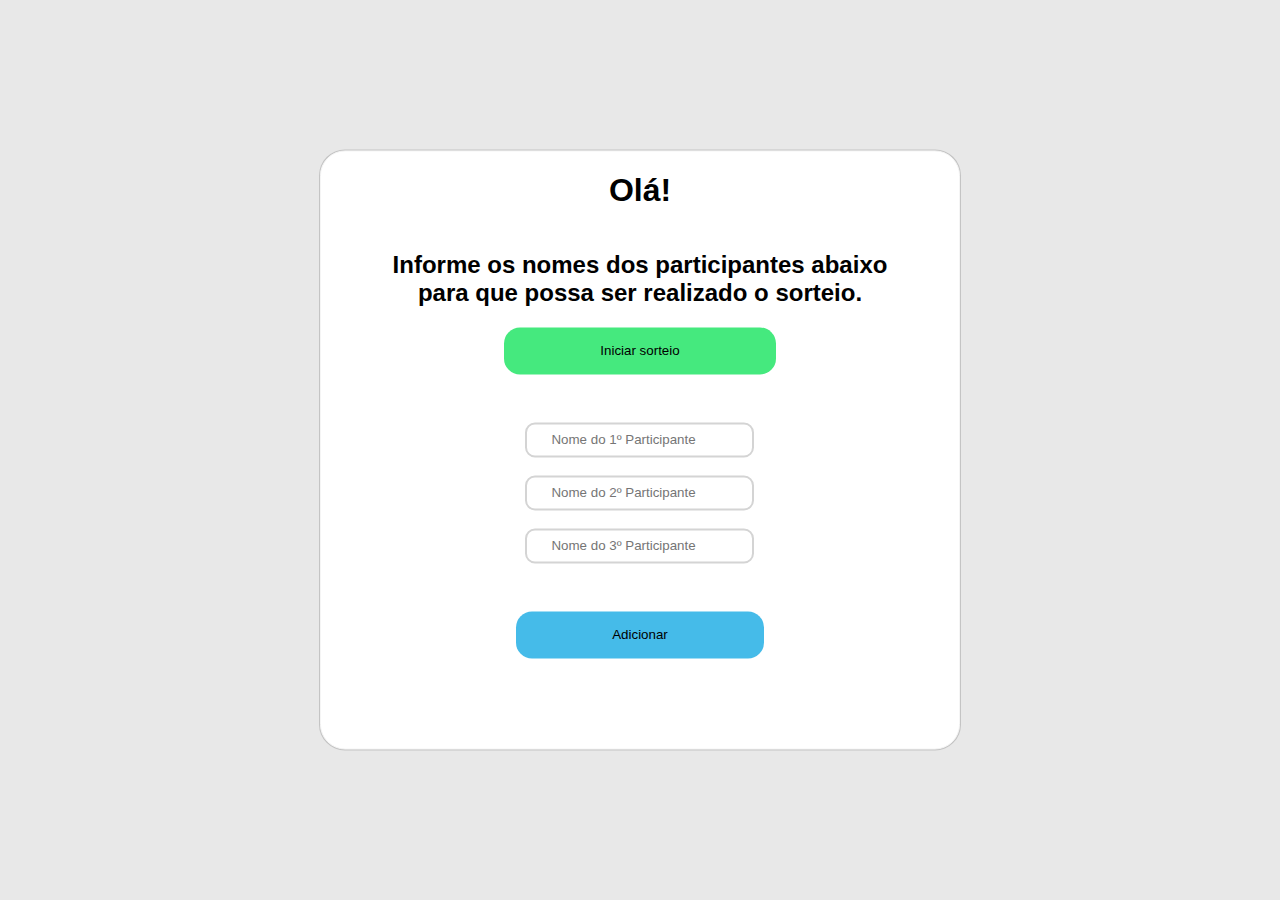
<file: templates/index.html>
<!DOCTYPE html>
<html lang="PT-BR">
<head>
    <meta charset="UTF-8">
    <meta name="viewport" content="width=device-width, initial-scale=1.0">
    <title>Sorteio Amigo Oculto</title>
    <link rel="stylesheet" href="../static/index.css">
    <link rel="icon" href="../static/images/favicon.png" type="image/png">
</head>
<body>
    <div class="container">
        <h1>Olá!</h1>
        <h2>Informe os nomes dos participantes abaixo para que possa ser realizado o sorteio.</h2>
        <form class="container-inputs" action="/api/start-raffle", method="POST">
            <button id="btn-start">Iniciar sorteio</button>
            <div id="inputs-participantes">
                <input type="text" placeholder="Nome do 1º Participante" name="input-participante-1" id="input-participante-1" required>
                <input type="text" placeholder="Nome do 2º Participante" name="input-participante-2" id="input-participante-2" required>
                <input type="text" placeholder="Nome do 3º Participante" name="input-participante-3" id="input-participante-3" required>
            </div>
        </form>
        <button id="btn-add">Adicionar</button>

    </div>
    <script>
        const btnAdd = document.getElementById("btn-add")
        const inputs = document.getElementById("inputs-participantes")
        let qtdParticipante = 3

        document.addEventListener("DOMContentLoaded", function () {
            inputs.style.maxHeight = inputs.offsetHeight + "px"
        })

        btnAdd.addEventListener("click", function () {
            qtdParticipante++
            const newInput = document.createElement("input")
            newInput.setAttribute("type", "text")
            newInput.setAttribute("placeholder", `Nome do ${qtdParticipante}º Participante`)
            newInput.setAttribute("name", `input-participante-${qtdParticipante}`)
            newInput.setAttribute("id", `input-participante-${qtdParticipante}`)
            inputs.appendChild(newInput);
            inputs.scrollTop = inputs.scrollHeight;
        })
    </script>
</body>
</html>
</file>
<file: static/index.css>
* {
    font-family: Arial, Helvetica, sans-serif;
}

body, html {
    margin: 0;
    padding: 0;
    background-color: rgb(232, 232, 232);
    overflow: hidden;
}

.container {
    display: flex;
    flex-direction: column;
    align-items: center;
    background-color: rgb(255, 255, 255);
    width: fit-content;
    position: absolute;
    left: 50%;
    top: 50%;
    transform: translate(-50%, -50%);
    border-radius: 25px;
    border: 1px solid rgb(245, 245, 245 );
    box-shadow: 0 0 0 1px rgba(114, 114, 114, 0.3);
}

.container h2 {
    max-width: 80%;
    text-align: center;
}

.container-inputs {
    display: flex;
    flex-direction: column;
    align-items: center;
    gap: 2vh;
    margin-bottom: 5vh;
}

.container-inputs button {
    margin-bottom: 3vh;
}

.container-inputs input {
    outline: none;
    border: 2px solid #d4d4d4;
    border-radius: 10px;
    padding: 0.5rem 1.5rem;
}

#inputs-participantes {
    display: flex;
    flex-direction: column;
    align-items: center;
    gap: 2vh;
    overflow-y: auto;
    padding: 0.2rem;
}


.container-inputs input:focus {
    border: 2px solid rgba(0, 149, 255, 0.5);
    box-shadow: 0 0 0 3px rgba(0, 149, 255, 0.2);
}

#btn-add {
    border: none;
    border-radius: 1rem;
    padding: 1rem 6rem;
    cursor: pointer;
    background-color: rgb(69, 187, 233);
    transition: background-color 0.3s, box-shadow 0.3s;
    margin-bottom: 10vh;
}

#btn-add:hover {
    background-color: rgb(57, 164, 207);
    box-shadow: 0 0 0 3px rgba(0, 183, 255, 0.5);
    transition: background-color 0.3s, box-shadow 0.3s;
}

#btn-start {
    border: none;
    border-radius: 1rem;
    padding: 1rem 6rem;
    cursor: pointer;
    background-color: rgb(69, 233, 126);
    transition: background-color 0.3s, box-shadow 0.3s;
}

#btn-start:hover {
    background-color: rgb(60, 203, 110);
    box-shadow: 0 0 0 3px rgba(0, 255, 13, 0.5);
    transition: background-color 0.3s, box-shadow 0.3s;
}
</file>
